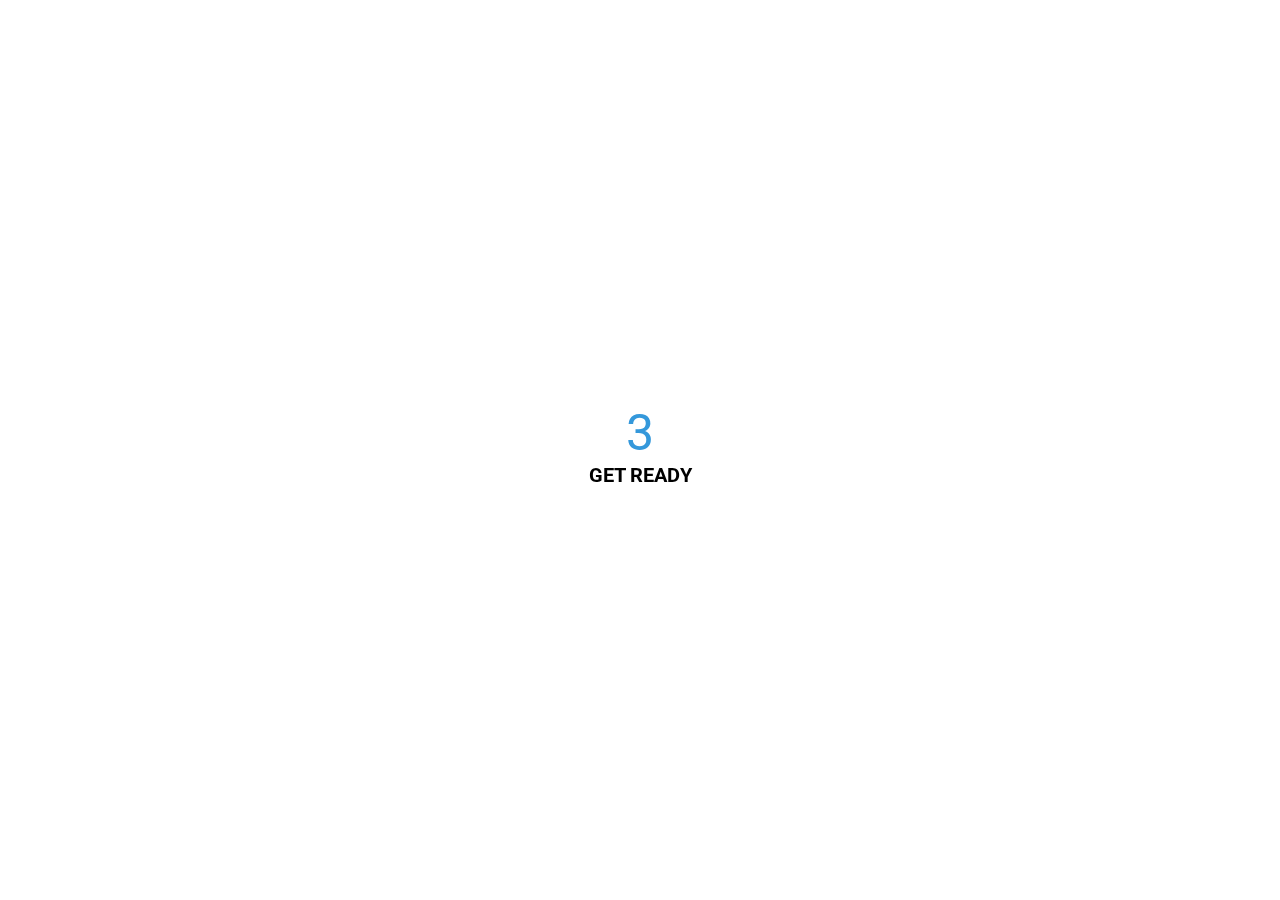
<file: animated-countdown/index.html>
<!DOCTYPE html>
<html lang="en">
  <head>
    <meta charset="UTF-8" />
    <meta name="viewport" content="width=device-width, initial-scale=1.0" />
    <link rel="stylesheet" href="style.css" />
    <title>Animated Countdown</title>
  </head>
  <body>
    <div class="counter">
      <div class="nums">
        <span class="in">3</span>
        <span>2</span>
        <span>1</span>
        <span>0</span>
      </div>
      <h4>Get Ready</h4>
    </div>

    <div class="final">
      <h1>GO</h1>
      <button id="replay">
        <span>Replay</span>
      </button>
    </div>
    <script src="script.js"></script>
  </body>
</html>
</file>
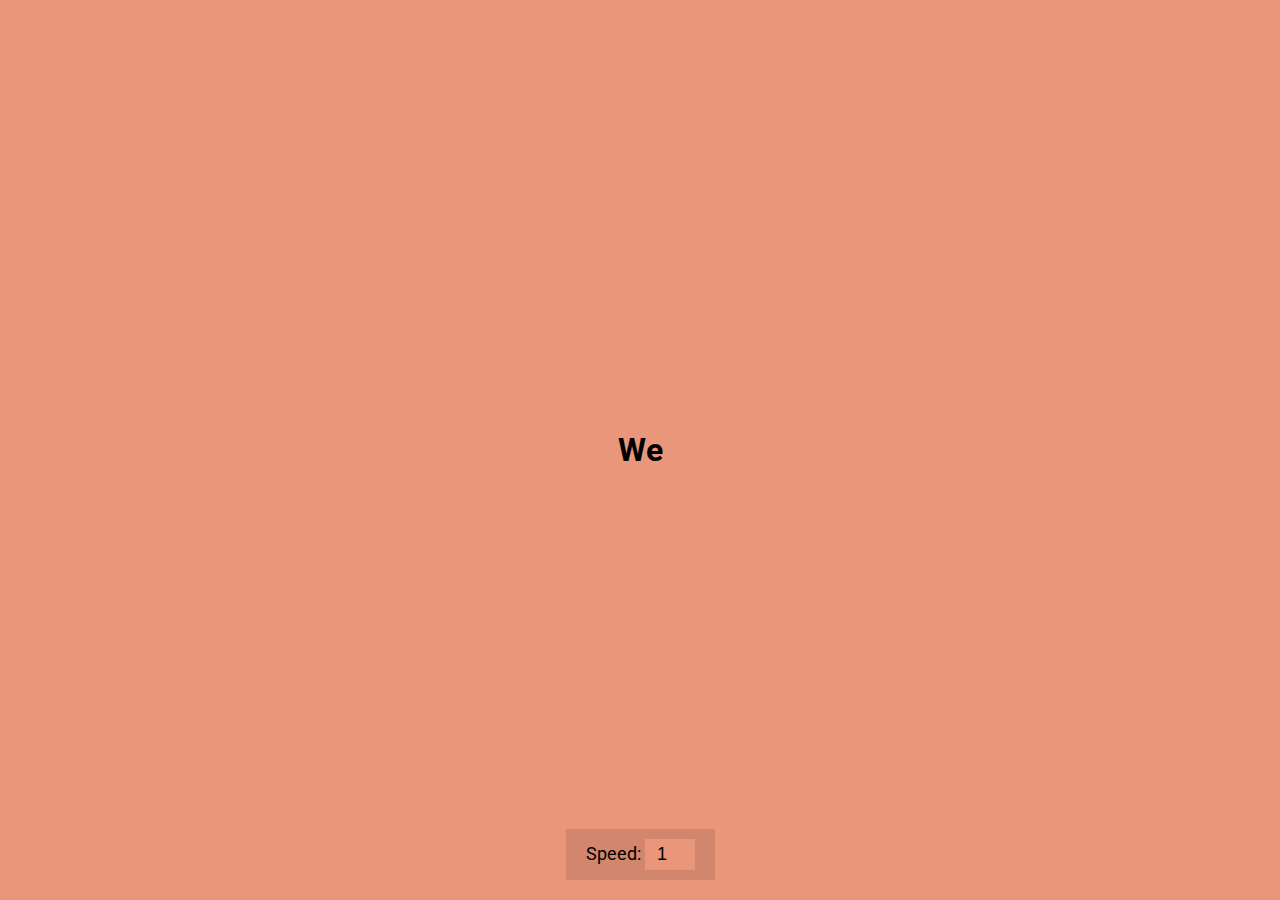
<file: auto-text-effect/index.html>
<!DOCTYPE html>
<html lang="en">
  <head>
    <meta charset="UTF-8" />
    <meta name="viewport" content="width=device-width, initial-scale=1.0" />
    <link rel="stylesheet" href="style.css" />
    <title>Auto Text Effect</title>
  </head>
  <body>
    <h1 id="text">Starting...</h1>

    <div>
      <label for="speed">Speed:</label>
      <input type="number" name="speed" id="speed" value="1" min="1" max="10" step="1">
    </div>

    <script src="script.js"></script>
  </body>
</html>
</file>
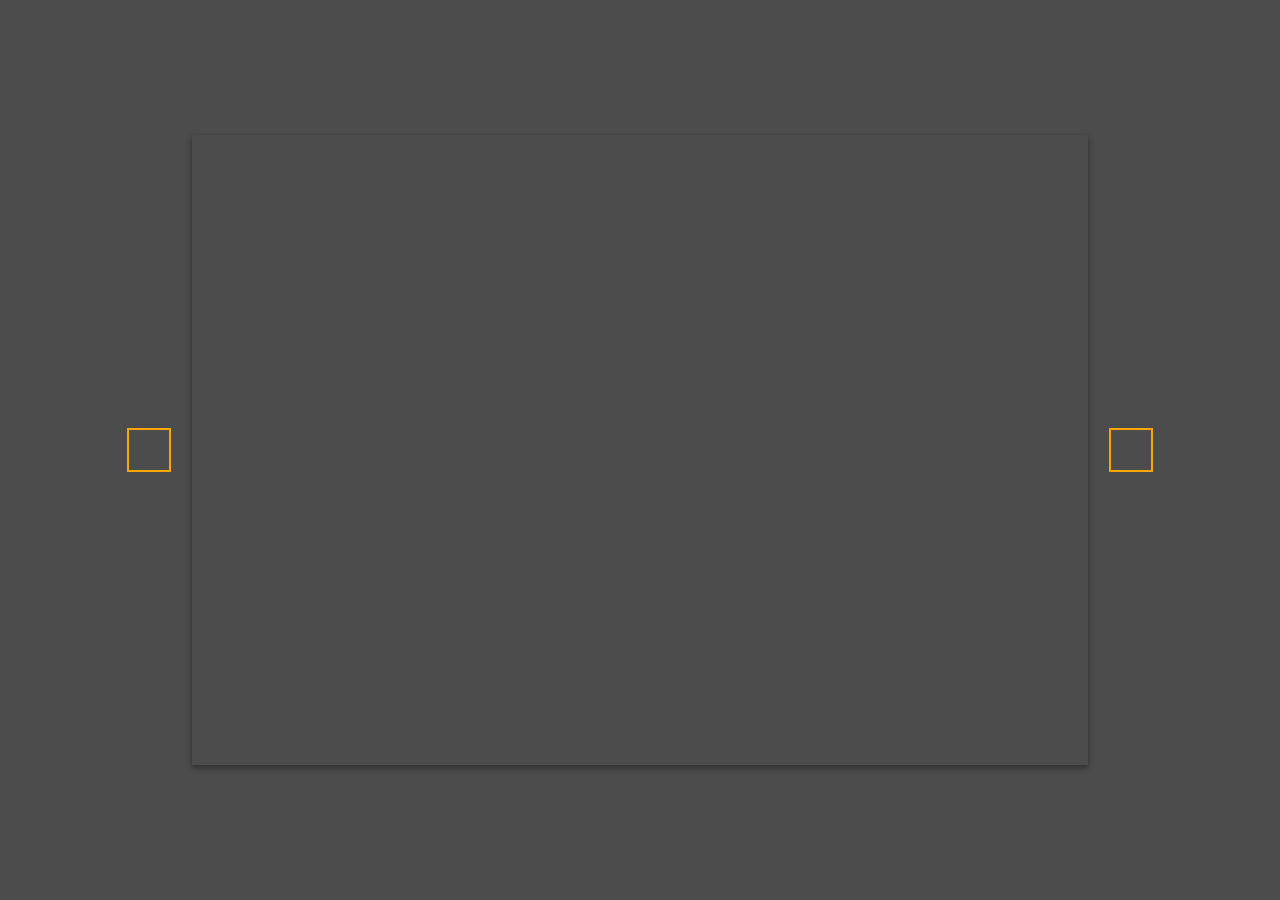
<file: background-slider/index.html>
<!DOCTYPE html>
<html lang="en">
  <head>
    <meta charset="UTF-8" />
    <meta name="viewport" content="width=device-width, initial-scale=1.0" />
    <link
      rel="stylesheet"
      href="https://cdnjs.cloudflare.com/ajax/libs/font-awesome/5.14.0/css/all.min.css"
      integrity="sha512-1PKOgIY59xJ8Co8+NE6FZ+LOAZKjy+KY8iq0G4B3CyeY6wYHN3yt9PW0XpSriVlkMXe40PTKnXrLnZ9+fkDaog=="
      crossorigin="anonymous"
    />
    <link rel="stylesheet" href="style.css" />
    <title>Background Slider</title>
  </head>
  <body>
    <div class="slider-container">
      <div
        class="slide active"
        style="
          background-image: url('https://images.unsplash.com/photo-1549880338-65ddcdfd017b?ixlib=rb-1.2.1&ixid=eyJhcHBfaWQiOjEyMDd9&auto=format&fit=crop&w=2100&q=80');
        "
      ></div>
      <div
        class="slide"
        style="
          background-image: url('https://images.unsplash.com/photo-1511593358241-7eea1f3c84e5?ixlib=rb-1.2.1&ixid=eyJhcHBfaWQiOjEyMDd9&auto=format&fit=crop&w=1934&q=80');
        "
      ></div>

      <div
        class="slide"
        style="
          background-image: url('https://images.unsplash.com/photo-1495467033336-2effd8753d51?ixlib=rb-1.2.1&ixid=eyJhcHBfaWQiOjEyMDd9&auto=format&fit=crop&w=2100&q=80');
        "
      ></div>

      <div
        class="slide"
        style="
          background-image: url('https://images.unsplash.com/photo-1522735338363-cc7313be0ae0?ixlib=rb-1.2.1&ixid=eyJhcHBfaWQiOjEyMDd9&auto=format&fit=crop&w=2689&q=80');
        "
      ></div>

      <div
        class="slide"
        style="
          background-image: url('https://images.unsplash.com/photo-1559087867-ce4c91325525?ixlib=rb-1.2.1&ixid=eyJhcHBfaWQiOjEyMDd9&auto=format&fit=crop&w=2100&q=80');
        "
      ></div>

      <button class="arrow left-arrow" id="left">
        <i class="fas fa-arrow-left"></i>
      </button>

      <button class="arrow right-arrow" id="right">
        <i class="fas fa-arrow-right"></i>
      </button>
    </div>
    <script src="script.js"></script>
  </body>
</html>
</file>
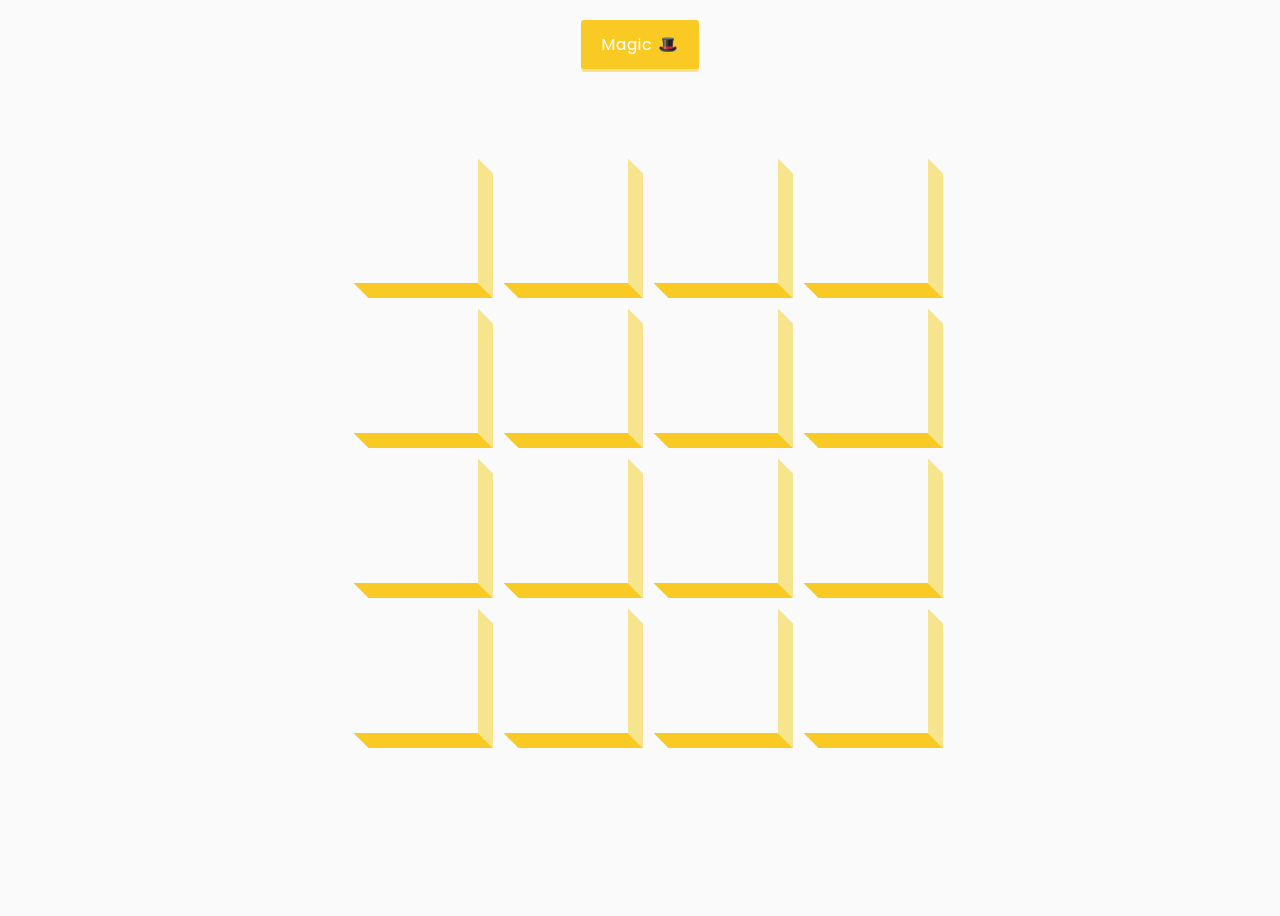
<file: boxes-bg/index.html>
<!DOCTYPE html>
<html lang="en">
  <head>
    <meta charset="UTF-8" />
    <meta name="viewport" content="width=device-width, initial-scale=1.0" />
    <link
      rel="stylesheet"
      href="https://cdnjs.cloudflare.com/ajax/libs/font-awesome/5.14.0/css/all.min.css"
      integrity="sha512-1PKOgIY59xJ8Co8+NE6FZ+LOAZKjy+KY8iq0G4B3CyeY6wYHN3yt9PW0XpSriVlkMXe40PTKnXrLnZ9+fkDaog=="
      crossorigin="anonymous"
    />
    <link rel="stylesheet" href="style.css" />
    <title>3D Boxes Background</title>
  </head>
  <body>
    <button id="btn" class="magic">Magic 🎩</button>
    <div id="boxes" class="boxes big"></div>
    <script src="script.js"></script>
  </body>
</html>
</file>
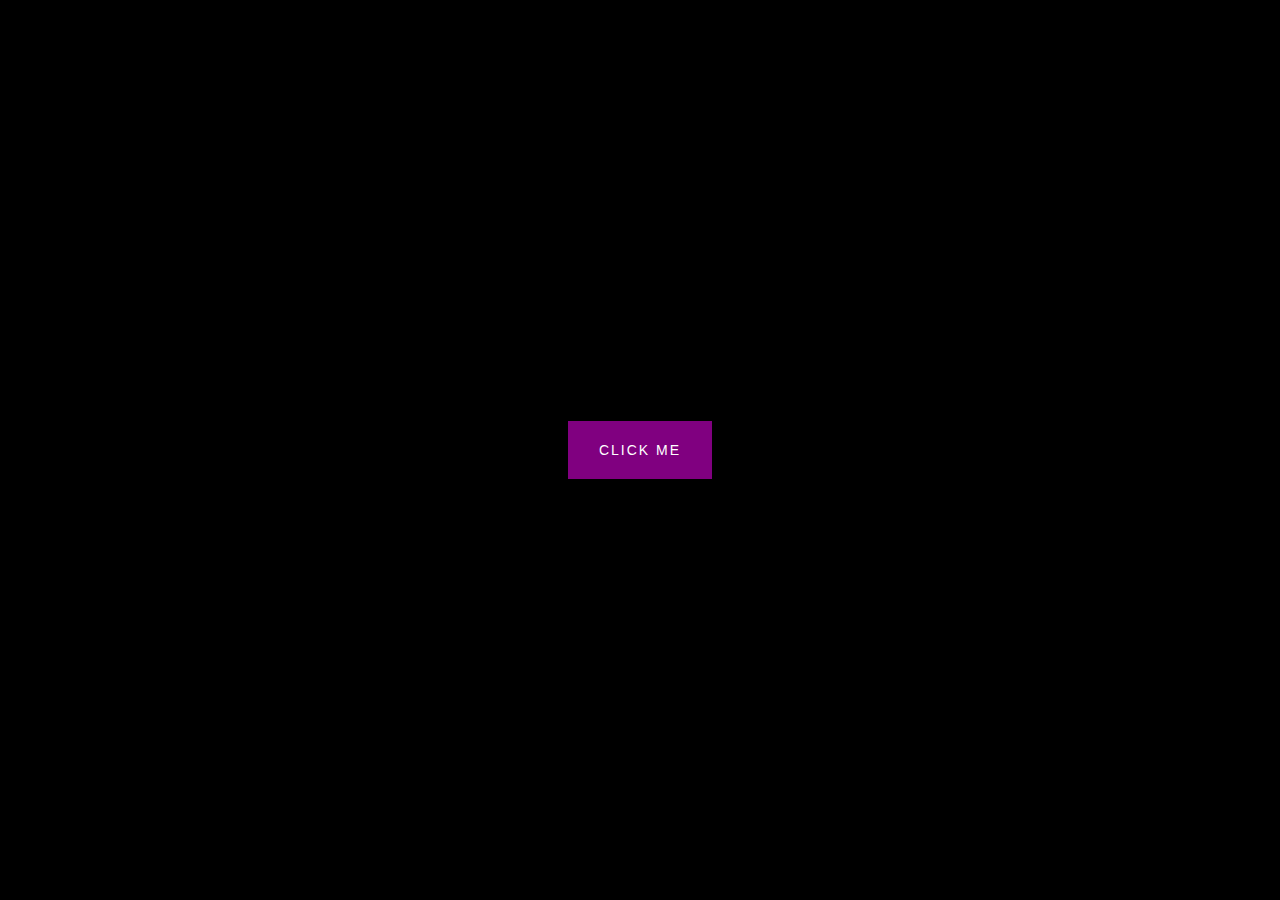
<file: button-ripple-effect/index.html>
<!DOCTYPE html>
<html lang="en">
  <head>
    <meta charset="UTF-8" />
    <meta name="viewport" content="width=device-width, initial-scale=1.0" />
    <link rel="stylesheet" href="style.css" />
    <title>Button Ripple Effect</title>
  </head>
  <body>
    <button class="ripple">Click Me</button>
    <script src="script.js"></script>
  </body>
</html>
</file>
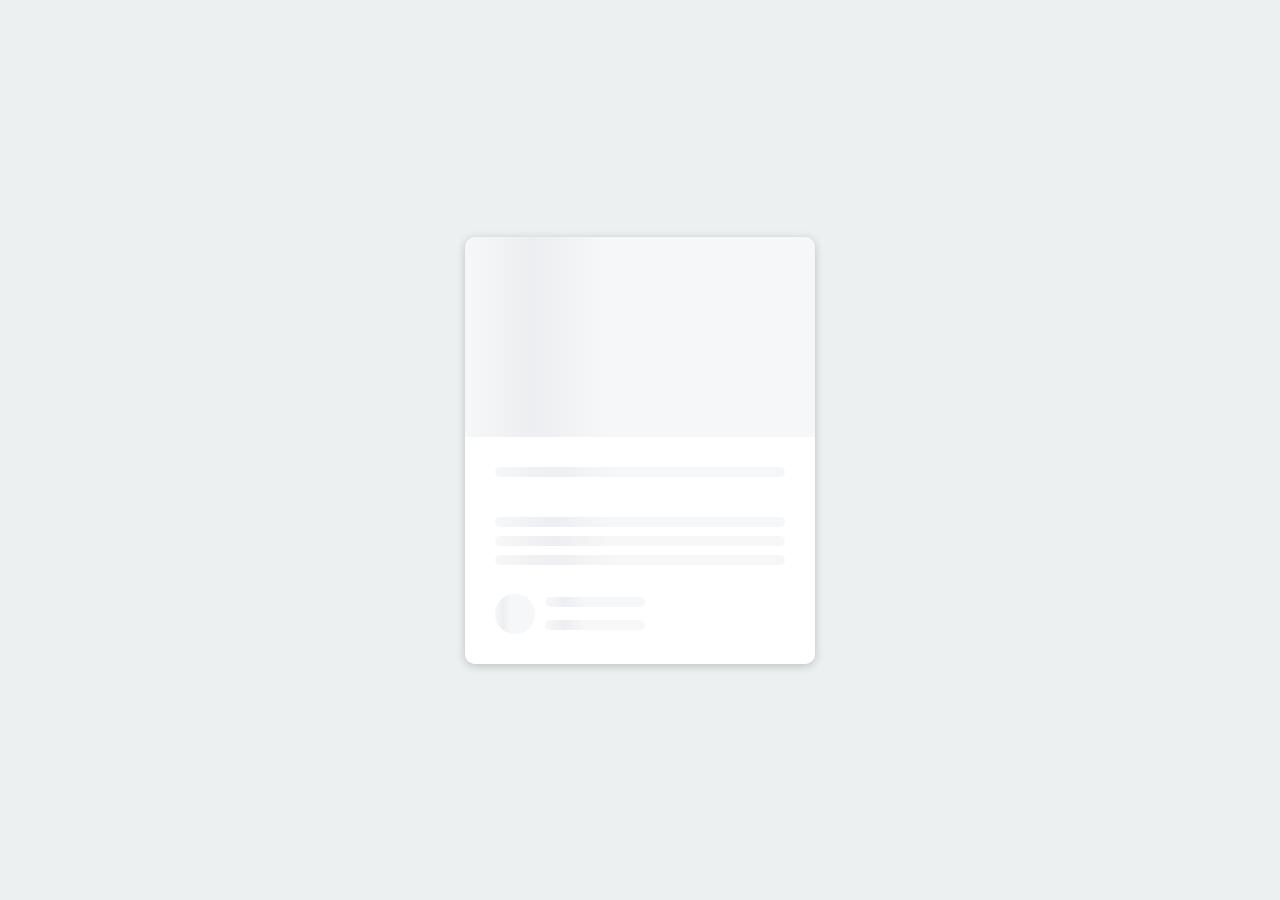
<file: content-placeholder/index.html>
<!DOCTYPE html>
<html lang="en">
  <head>
    <meta charset="UTF-8" />
    <meta name="viewport" content="width=device-width, initial-scale=1.0" />
    <link rel="stylesheet" href="style.css" />
    <title>Content Placeholder</title>
  </head>
  <body>
    <div class="card">
      <div class="card-header animated-bg" id="header">&nbsp;</div>

      <div class="card-content">
        <h3 class="card-title animated-bg animated-bg-text" id="title">
          &nbsp;
        </h3>
        <p class="card-excerpt" id="excerpt">
          &nbsp;
          <span class="animated-bg animated-bg-text">&nbsp;</span>
          <span class="animated-bg animated-bg-text">&nbsp;</span>
          <span class="animated-bg animated-bg-text">&nbsp;</span>
        </p>
        <div class="author">
          <div class="profile-img animated-bg" id="profile_img">&nbsp;</div>
          <div class="author-info">
            <strong class="animated-bg animated-bg-text" id="name"
              >&nbsp;</strong
            >
            <small class="animated-bg animated-bg-text" id="date">&nbsp;</small>
          </div>
        </div>
      </div>
    </div>

    <script src="script.js"></script>
  </body>
</html>
</file>
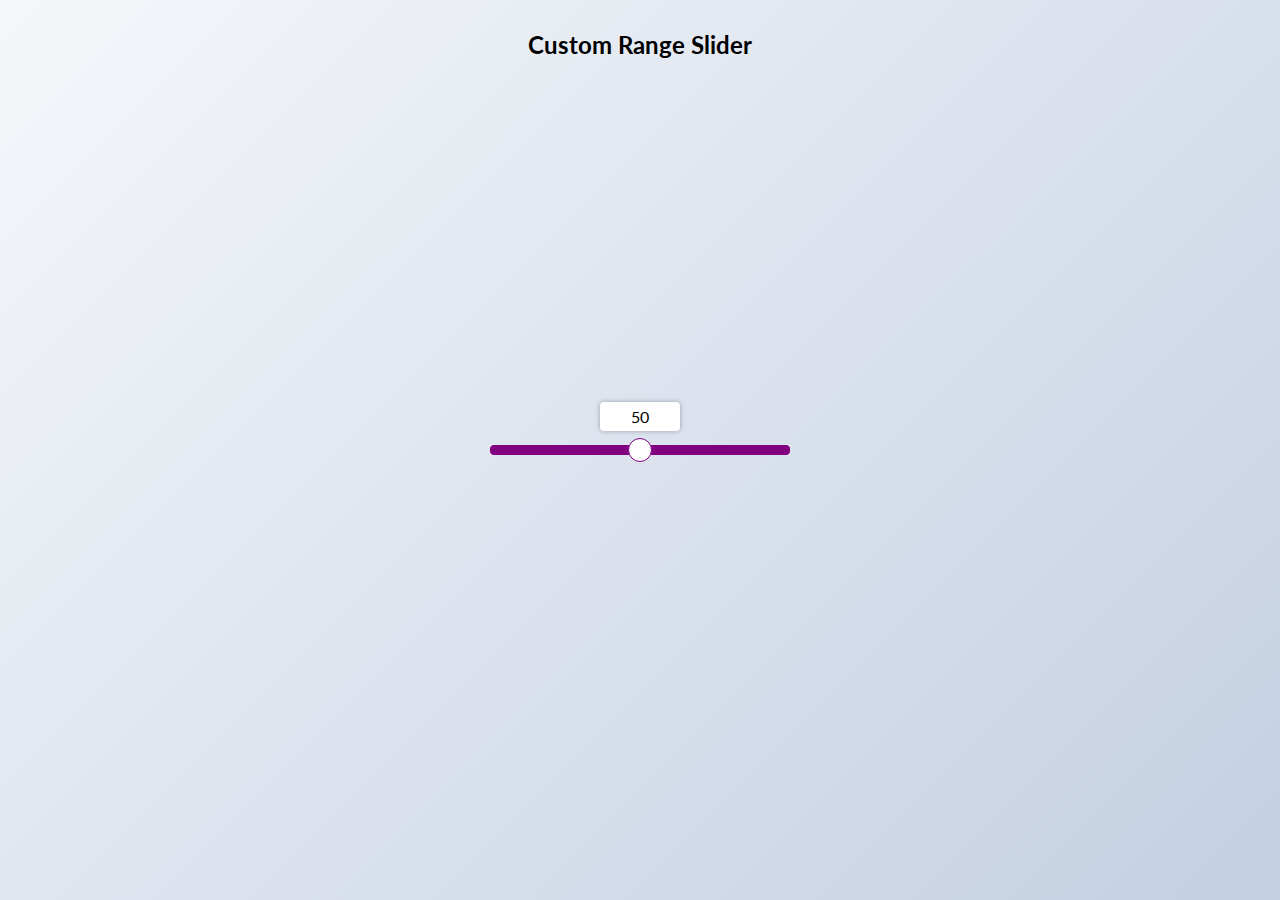
<file: custom-range-slider/index.html>
<!DOCTYPE html>
<html lang="en">
  <head>
    <meta charset="UTF-8" />
    <meta name="viewport" content="width=device-width, initial-scale=1.0" />
    <link rel="stylesheet" href="style.css" />
    <title>Custom Range Slider</title>
  </head>
  <body>
    <h2>Custom Range Slider</h2>
    <div class="range-container">
      <input type="range" id="range" min="0" max="100">
      <label for="range">50</label>
    </div>

    <script src="script.js"></script>
  </body>
</html>
</file>
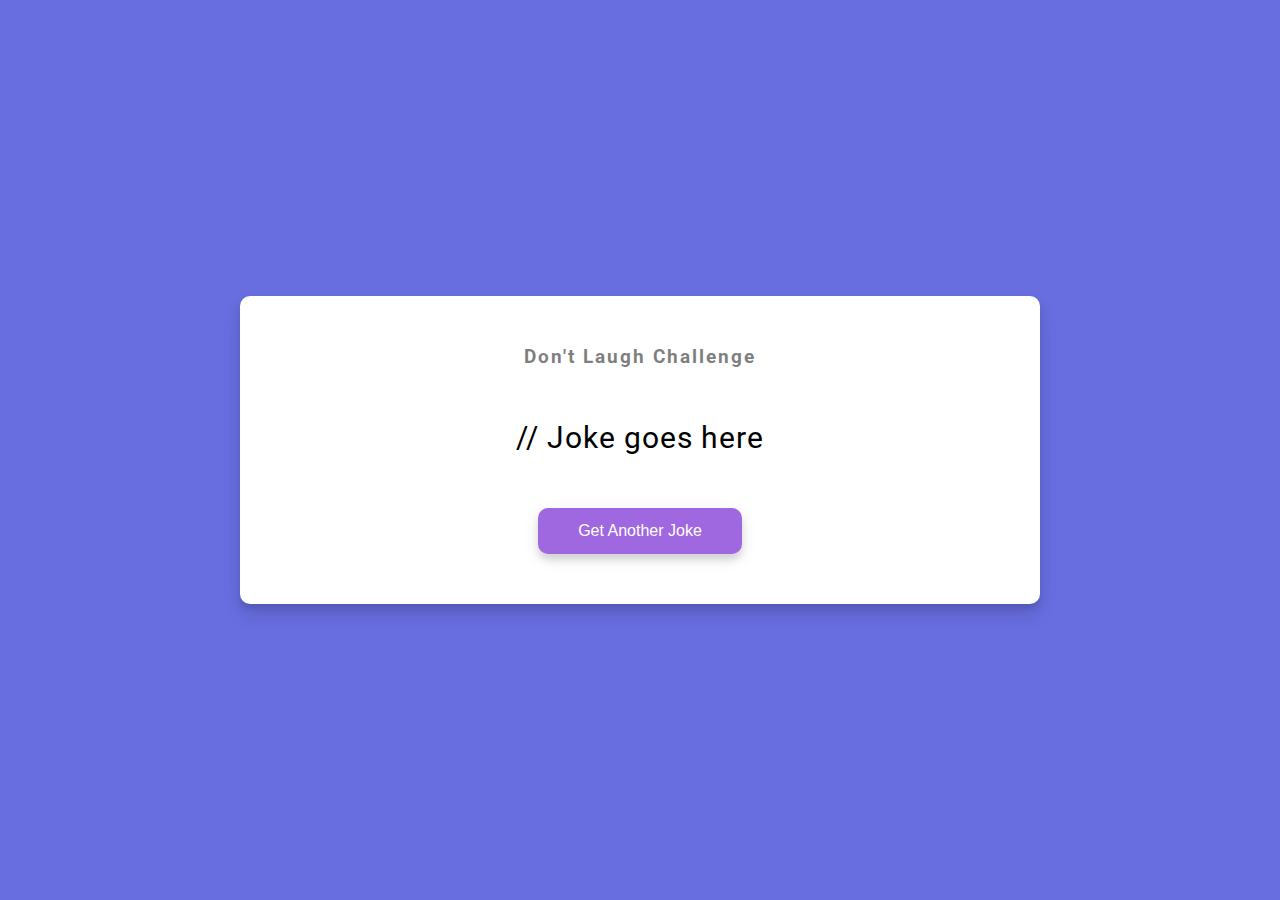
<file: dad-jokes/index.html>
<!DOCTYPE html>
<html lang="en">
  <head>
    <meta charset="UTF-8" />
    <meta name="viewport" content="width=device-width, initial-scale=1.0" />
    <link rel="stylesheet" href="styles.css" />
    <title>Dad Jokes</title>
  </head>
  <body>
    <div class="container">
      <h3>Don't Laugh Challenge</h3>
      <div id="joke" class="joke">// Joke goes here</div>
      <button id="jokeBtn" class="btn">Get Another Joke</button>
    </div>
    <script src="script.js"></script>
  </body>
</html>
</file>
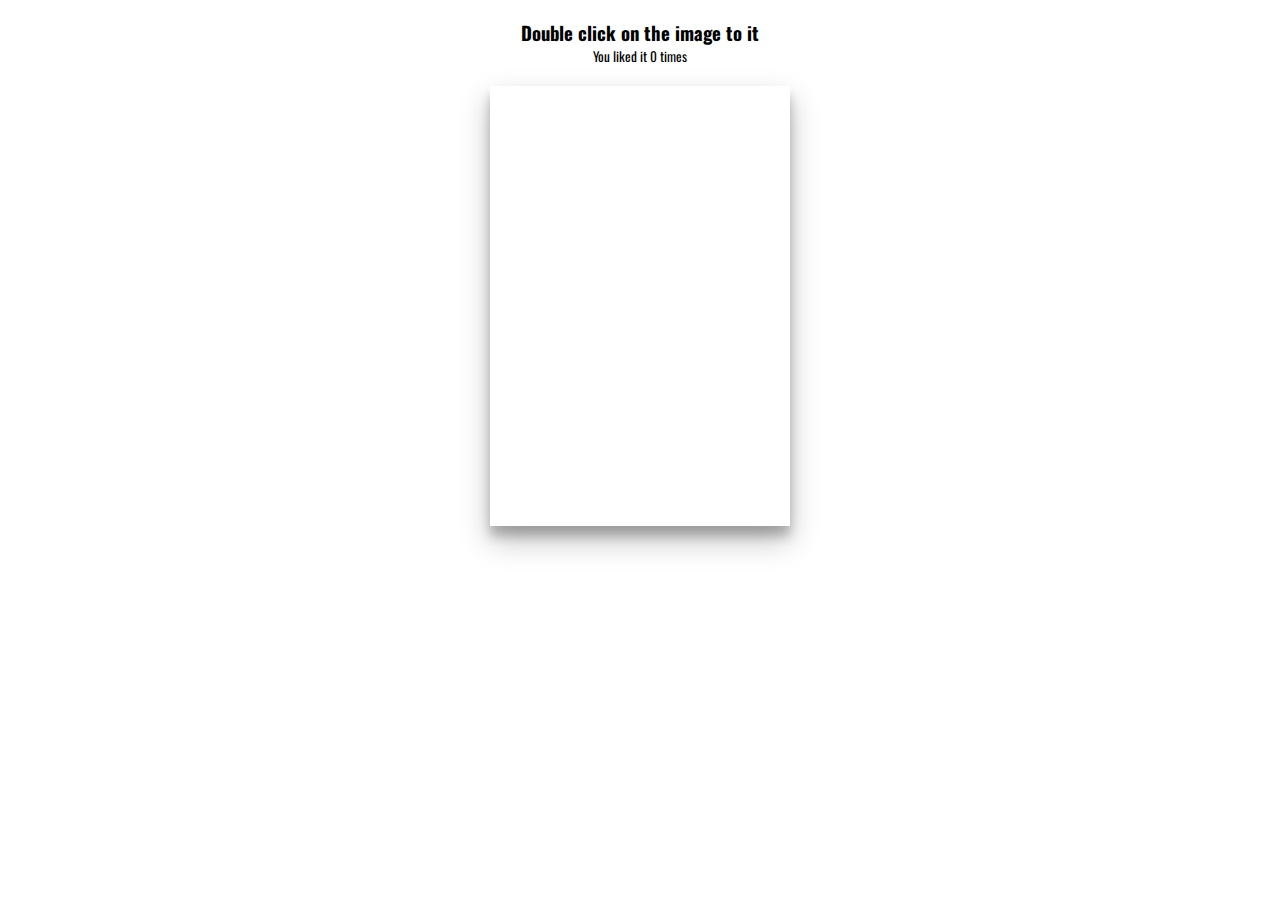
<file: double-click-heart/index.html>
<!DOCTYPE html>
<html lang="en">
  <head>
    <meta charset="UTF-8" />
    <meta name="viewport" content="width=device-width, initial-scale=1.0" />
    <link rel="stylesheet" href="https://cdnjs.cloudflare.com/ajax/libs/font-awesome/5.14.0/css/all.min.css" integrity="sha512-1PKOgIY59xJ8Co8+NE6FZ+LOAZKjy+KY8iq0G4B3CyeY6wYHN3yt9PW0XpSriVlkMXe40PTKnXrLnZ9+fkDaog==" crossorigin="anonymous" />
    <link rel="stylesheet" href="style.css" />
    <title>Double Click Heart</title>
  </head>
  <body>
    <h3>Double click on the image to <i class="fas fa-heart"></i> it</h3>
    <small>You liked it <span id="times">0</span> times</small>

    <div class="loveMe"></div>

    <script src="script.js"></script>
  </body>
</html>
</file>
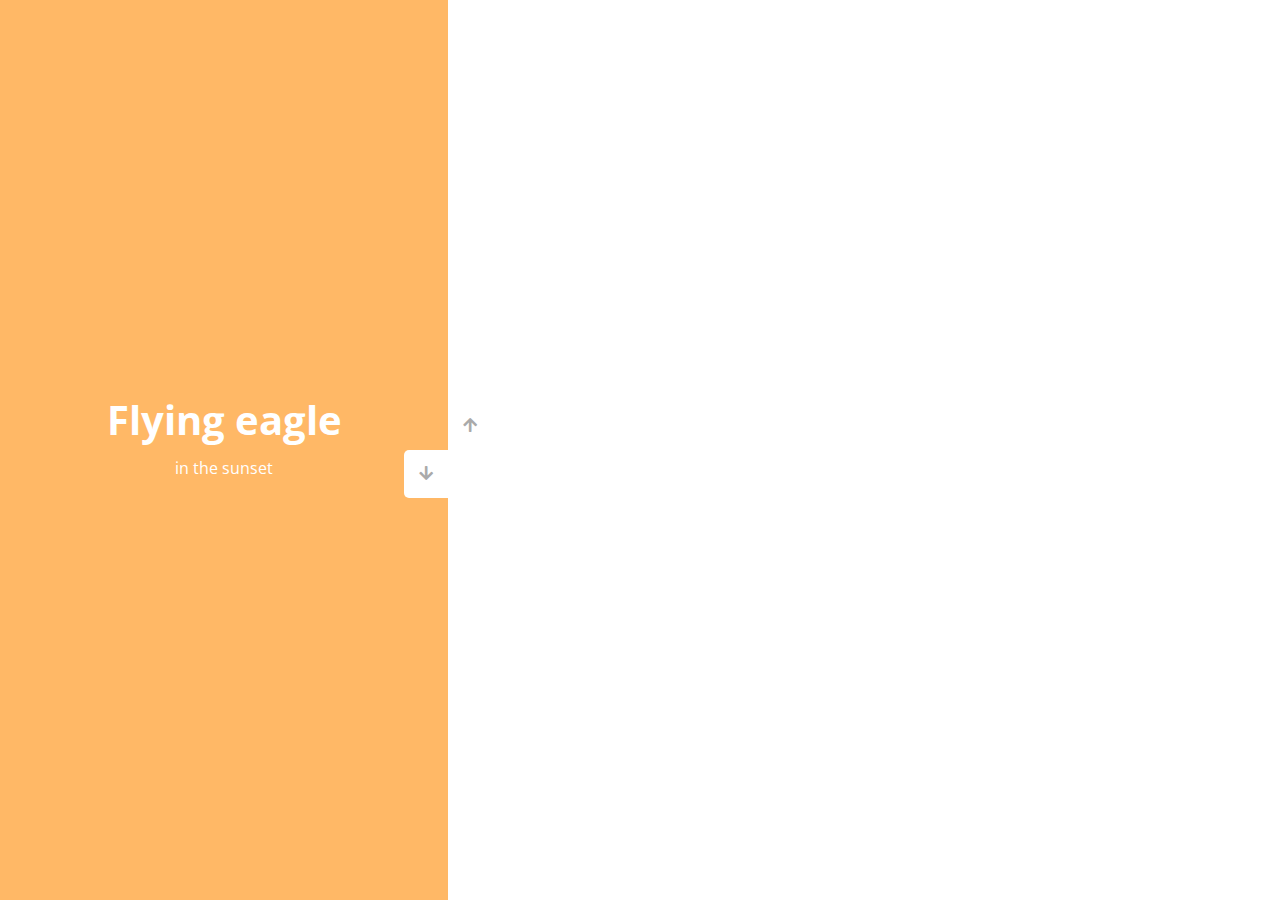
<file: double-vertical-slider/index.html>
<!DOCTYPE html>
<html lang="en">
  <head>
    <meta charset="UTF-8" />
    <meta name="viewport" content="width=device-width, initial-scale=1.0" />
    <link rel="stylesheet" href="https://cdnjs.cloudflare.com/ajax/libs/font-awesome/5.15.1/css/all.min.css" />
    <link rel="stylesheet" href="style.css" />
    <title>Vertical Slider</title>
  </head>
  <body>
    <div class="slider-container">
      <div class="left-slide">
        <div style="background-color: #FD3555">
          <h1>Nature flower</h1>
          <p>all in pink</p>
        </div>
        <div style="background-color: #2A86BA">
          <h1>Bluuue Sky</h1>
          <p>with it's mountains</p>
        </div>
        <div style="background-color: #252E33">
          <h1>Lonely castle</h1>
          <p>in the wilderness</p>
        </div>
        <div style="background-color: #FFB866">
          <h1>Flying eagle</h1>
          <p>in the sunset</p>
        </div>
      </div>
      <div class="right-slide">
        <div style="background-image: url('https://images.unsplash.com/photo-1508768787810-6adc1f613514?ixlib=rb-0.3.5&ixid=eyJhcHBfaWQiOjEyMDd9&s=e27f6661df21ed17ab5355b28af8df4e&auto=format&fit=crop&w=1350&q=80')"></div>
        <div style="background-image: url('https://images.unsplash.com/photo-1519981593452-666cf05569a9?ixlib=rb-0.3.5&ixid=eyJhcHBfaWQiOjEyMDd9&s=90ed8055f06493290dad8da9584a13f7&auto=format&fit=crop&w=715&q=80')"></div>
        <div style="background-image: url('https://images.unsplash.com/photo-1486899430790-61dbf6f6d98b?ixlib=rb-0.3.5&ixid=eyJhcHBfaWQiOjEyMDd9&s=8ecdee5d1b3ed78ff16053b0227874a2&auto=format&fit=crop&w=1002&q=80')"></div>
        <div style="background-image: url('https://images.unsplash.com/photo-1510942201312-84e7962f6dbb?ixlib=rb-0.3.5&ixid=eyJhcHBfaWQiOjEyMDd9&s=da4ca7a78004349f1b63f257e50e4360&auto=format&fit=crop&w=1050&q=80')"></div>
      </div>
      <div class="action-buttons">
        <button class="down-button">
          <i class="fas fa-arrow-down"></i>
        </button>
        <button class="up-button">
          <i class="fas fa-arrow-up"></i>
        </button>
      </div>
    </div>

    <script src="script.js"></script>
  </body>
</html>
</file>
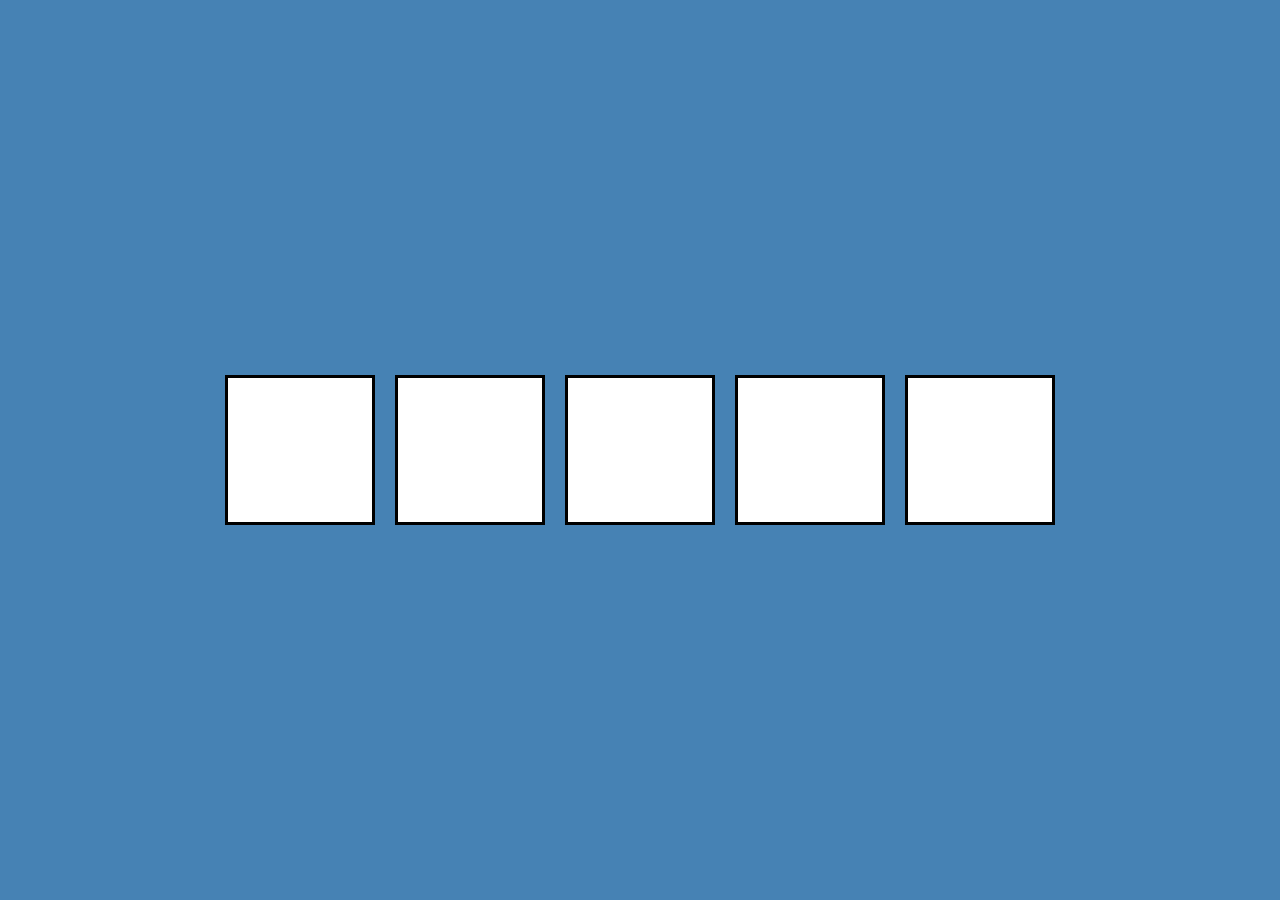
<file: drag-drop/index.html>
<!DOCTYPE html>
<html lang="en">
  <head>
    <meta charset="UTF-8" />
    <meta name="viewport" content="width=device-width, initial-scale=1.0" />
    <link rel="stylesheet" href="style.css" />
    <title>Drag N Drop</title>
  </head>
  <body>
    <div class="empty">
        <div class="fill" draggable="true"></div>
    </div>
    <div class="empty"></div>
    <div class="empty"></div>
    <div class="empty"></div>
    <div class="empty"></div>
    <script src="script.js"></script>
  </body>
</html>
</file>
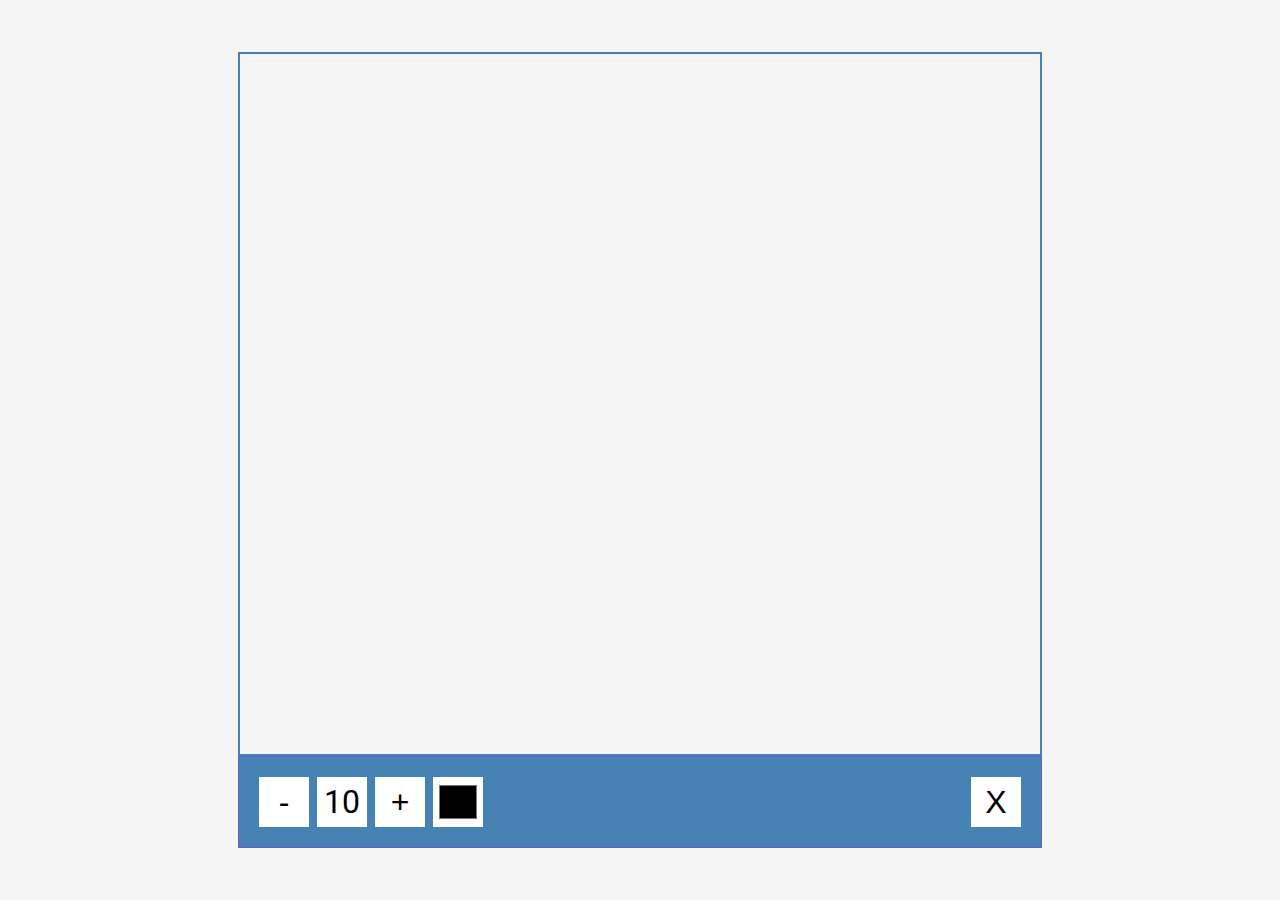
<file: drawing-app/index.html>
<!DOCTYPE html>
<html lang="en">
  <head>
    <meta charset="UTF-8" />
    <meta name="viewport" content="width=device-width, initial-scale=1.0" />
    <link rel="stylesheet" href="style.css" />
    <title>Drawing App</title>
  </head>
  <body>
    <canvas id="canvas" width="800" height="700"></canvas>
    <div class="toolbox">
      <button id="decrease">-</button>
      <span id="size">10</span>
      <button id="increase">+</button>
      <input type="color" id="color">
      <button id="clear">X</button>
    </div>

    <script src="script.js"></script>
  </body>
</html>
</file>
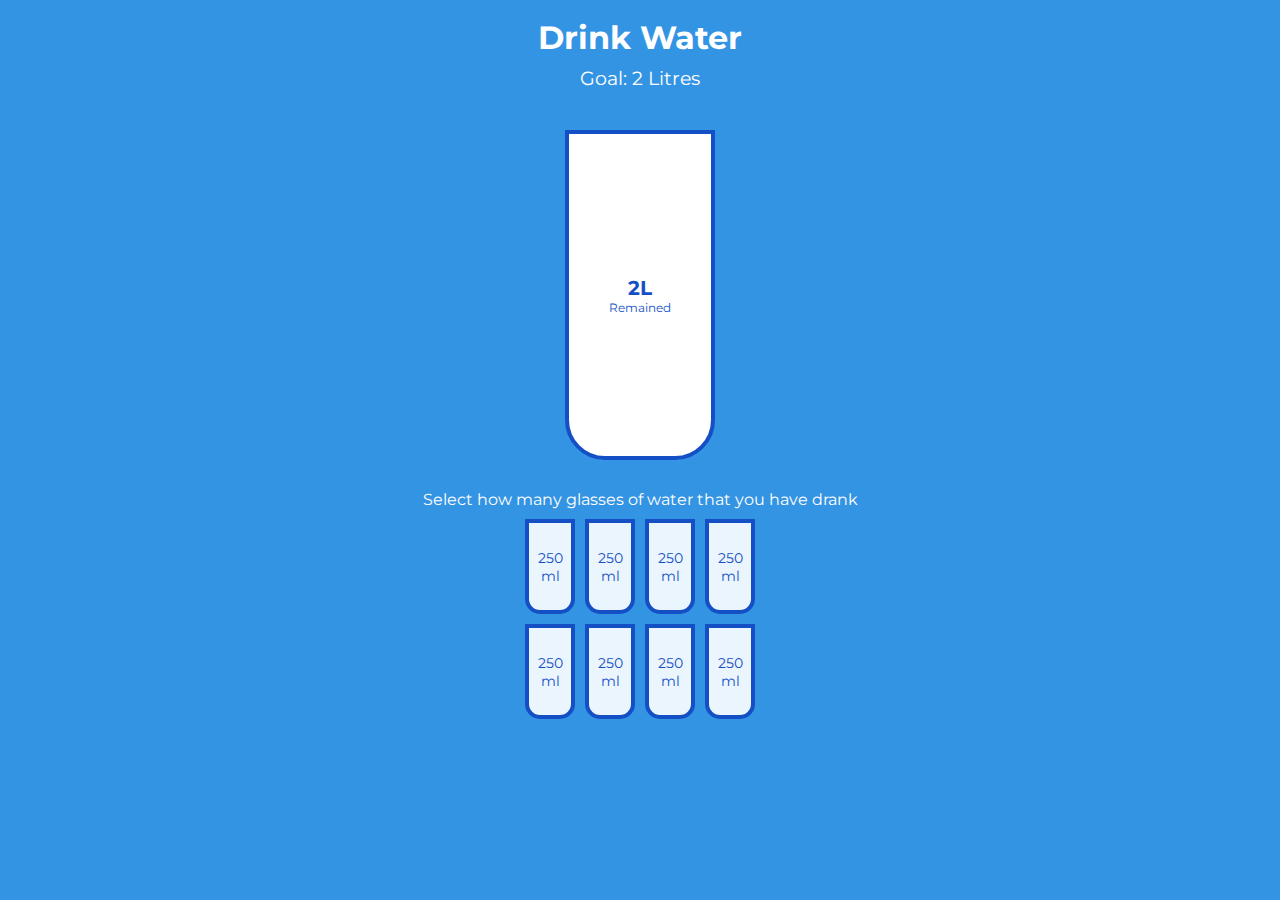
<file: drink-water/index.html>
<!DOCTYPE html>
<html lang="en">
  <head>
    <meta charset="UTF-8" />
    <meta name="viewport" content="width=device-width, initial-scale=1.0" />
    <link rel="stylesheet" href="style.css" />
    <title>Drink Water</title>
  </head>
  <body>
    <h1>Drink Water</h1>
    <h3>Goal: 2 Litres</h3>
    <div class="cup">
        <div class="remained" id="remained">
            <span id="liters"></span>
            <small>Remained</small>
        </div> 
        
        <div class="percentage" id="percentage"></div>
    </div>

    <p class="text">Select how many glasses of water that you have drank</p>

    <div class="cups">
        <div class="cup cup-small">250 ml</div>
        <div class="cup cup-small">250 ml</div>
        <div class="cup cup-small">250 ml</div>
        <div class="cup cup-small">250 ml</div>
        <div class="cup cup-small">250 ml</div>
        <div class="cup cup-small">250 ml</div>
        <div class="cup cup-small">250 ml</div>
        <div class="cup cup-small">250 ml</div>
    </div>
    <script src="script.js"></script>
  </body>
</html>
</file>
<file: animated-countdown/style.css>
@import url('https://fonts.googleapis.com/css2?family=Roboto:wght@400;700&display=swap');

* {
  box-sizing: border-box;
}

body {
  font-family: 'Roboto', sans-serif;
  margin: 0;
  height: 100vh;
  overflow: hidden;
}

h4 {
  font-size: 20px;
  margin: 5px;
  text-transform: uppercase;
}

.counter {
  position: fixed;
  top: 50%;
  left: 50%;
  transform: translate(-50%, -50%);
  text-align: center;
}

.counter.hide {
  transform: translate(-50%, -50%) scale(0);
  animation: hide 0.2s ease-out;
}

@keyframes hide {
  0% {
    transform: translate(-50%, -50%) scale(1);
  }

  100% {
    transform: translate(-50%, -50%) scale(0);
  }
}

.final {
  position: fixed;
  top: 50%;
  left: 50%;
  transform: translate(-50%, -50%) scale(0);
  text-align: center;
}

.final.show {
  transform: translate(-50%, -50%) scale(1);
  animation: show 0.2s ease-out;
}

@keyframes show {
  0% {
    transform: translate(-50%, -50%) scale(0);
  }

  30% {
    transform: translate(-50%, -50%) scale(1.4);
  }

  100% {
    transform: translate(-50%, -50%) scale(1);
  }
}

.nums {
  color: #3498db;
  font-size: 50px;
  position: relative;
  overflow: hidden;
  width: 250px;
  height: 50px;
}

.nums span {
  position: absolute;
  top: 50%;
  left: 50%;
  transform: translate(-50%, -50%) rotate(120deg);
  transform-origin: bottom center;
}

.nums span.in {
  transform: translate(-50%, -50%) rotate(0deg);
  animation: goIn 0.5s ease-in-out;
}

.nums span.out {
  animation: goOut 0.5s ease-in-out;
}

@keyframes goIn {
  0% {
    transform: translate(-50%, -50%) rotate(120deg);
  }

  30% {
    transform: translate(-50%, -50%) rotate(-20deg);
  }

  60% {
    transform: translate(-50%, -50%) rotate(10deg);
  }

  100% {
    transform: translate(-50%, -50%) rotate(0deg);
  }
}

@keyframes goOut {
  0% {
    transform: translate(-50%, -50%) rotate(0deg);
  }

  60% {
    transform: translate(-50%, -50%) rotate(20deg);
  }

  100% {
    transform: translate(-50%, -50%) rotate(-120deg);
  }
}

#replay{
  background-color: #3498db;
  border-radius: 3px;
  border: none;
  color: aliceblue;
  padding: 5px;
  text-align: center;
  display: inline-block;
  cursor: pointer;
  transition: all 0.3s;
}

#replay span{
  cursor: pointer;
  display: inline-block;
  position: relative;
  transition: 0.3s;
}

#replay span:after{
  content: '\00bb';
  position: absolute;
  opacity: 0;
  top: 0;
  right: -20px;
  transition: 0.5s;
}

#replay:hover span{
  padding-right: 25px;
}

#replay:hover span:after{
  opacity: 1;
  right: 0;
}
</file>
<file: auto-text-effect/style.css>
@import url('https://fonts.googleapis.com/css2?family=Roboto:wght@400;700&display=swap');

* {
  box-sizing: border-box;
}

body {
  background-color: darksalmon;
  font-family: 'Roboto', sans-serif;
  display: flex;
  flex-direction: column;
  align-items: center;
  justify-content: center;
  height: 100vh;
  overflow: hidden;
  margin: 0;
}

div {
  position: absolute;
  bottom: 20px;
  background: rgba(0, 0, 0, 0.1);
  padding: 10px 20px;
  font-size: 18px;
}

input {
  width: 50px;
  padding: 5px;
  font-size: 18px;
  background-color: darksalmon;
  border: none;
  text-align: center;
}

input:focus {
  outline: none;
}
</file>
<file: background-slider/style.css>
@import url('https://fonts.googleapis.com/css2?family=Roboto:wght@400;700&display=swap');

* {
  box-sizing: border-box;
}

body {
  font-family: 'Roboto', sans-serif;
  display: flex;
  flex-direction: column;
  align-items: center;
  justify-content: center;
  height: 100vh;
  overflow: hidden;
  margin: 0;
  background-position: center center;
  background-size: cover;
  transition: 0.4s;
}

body::before {
  content: '';
  position: absolute;
  top: 0;
  left: 0;
  width: 100%;
  height: 100vh;
  background-color: rgba(0, 0, 0, 0.7);
  z-index: -1;
}

.slider-container {
  box-shadow: 0 3px 6px rgba(0, 0, 0, 0.16), 0 3px 6px rgba(0, 0, 0, 0.23);
  height: 70vh;
  width: 70vw;
  position: relative;
  overflow: hidden;
}

.slide {
  opacity: 0;
  height: 100vh;
  width: 100vw;
  background-position: center center;
  background-size: cover;
  position: absolute;
  top: -15vh;
  left: -15vw;
  transition: 0.4s ease;
  z-index: 1;
}

.slide.active {
  opacity: 1;
}

.arrow {
  position: fixed;
  background-color: transparent;
  color: #fff;
  padding: 20px;
  font-size: 30px;
  border: 2px solid orange;
  top: 50%;
  transform: translateY(-50%);
  cursor: pointer;
}

.arrow:focus {
  outline: 0;
}

.left-arrow {
  left: calc(15vw - 65px);
}

.right-arrow {
  right: calc(15vw - 65px);
}
</file>
<file: boxes-bg/style.css>
@import url('https://fonts.googleapis.com/css2?family=Roboto:wght@400;700&display=swap');
@import url('https://fonts.googleapis.com/css2?family=Poppins&display=swap');

* {
  box-sizing: border-box;
}

body {
  background-color: #fafafa;
  font-family: 'Roboto', sans-serif;
  display: flex;
  flex-direction: column;
  align-items: center;
  justify-content: center;
  height: 100vh;
  overflow: hidden;
}

.magic {
  background-color: #f9ca24;
  color: #fff;
  font-family: 'Poppins', sans-serif;
  border: 0;
  border-radius: 3px;
  font-size: 16px;
  padding: 12px 20px;
  cursor: pointer;
  position: fixed;
  top: 20px;
  letter-spacing: 1px;
  box-shadow: 0 3px rgba(249, 202, 36, 0.5);
  z-index: 100;
}

.magic:focus {
  outline: none;
}

.magic:active {
  box-shadow: none;
  transform: translateY(2px);
}

.boxes {
  display: flex;
  flex-wrap: wrap;
  justify-content: space-around;
  height: 500px;
  width: 500px;
  position: relative;
  transition: 0.4s ease;
}

.boxes.big {
  width: 600px;
  height: 600px;
}

.boxes.big .box {
  transform: rotateZ(360deg);
}

.box {
  background-image: url('https://media.giphy.com/media/EZqwsBSPlvSda/giphy.gif');
  background-repeat: no-repeat;
  background-size: 500px 500px;
  position: relative;
  height: 125px;
  width: 125px;
  transition: 0.4s ease;
}

.box::after {
  content: '';
  background-color: #f6e58d;
  position: absolute;
  top: 8px;
  right: -15px;
  height: 100%;
  width: 15px;
  transform: skewY(45deg);
}

.box::before {
  content: '';
  background-color: #f9ca24;
  position: absolute;
  bottom: -15px;
  left: 8px;
  height: 15px;
  width: 100%;
  transform: skewX(45deg);
}
</file>
<file: button-ripple-effect/style.css>
@import url('https://fonts.googleapis.com/css2?family=Roboto:wght@400;700&display=swap');

* {
  box-sizing: border-box;
}

body {
    background-color: #000;
    font-family: 'Roboto', sans-serif;
    display: flex;
    flex-direction: column;
    align-items: center;
    justify-content: center;
    height: 100vh;
    overflow: hidden;
    margin: 0;
}

button {
    background-color: purple;
    color: #fff;
    border: 1px purple solid;
    font-size: 14px;
    text-transform: uppercase;
    letter-spacing: 2px;
    padding: 20px 30px;
    overflow: hidden;
    margin: 10px 0;
    position: relative;
}

button:focus {
    outline: none;
}

button .circle {
    position: absolute;
    background-color: #fff;
    width: 100px;
    height: 100px;
    border-radius: 50%;
    transform: translate(-50%, -50%) scale(0);
    animation: scale 0.5s ease-out;
}

@keyframes scale {
    to {
        transform: translate(-50%, -50%) scale(3);
        opacity: 0;
    }
}
</file>
<file: content-placeholder/style.css>
@import url('https://fonts.googleapis.com/css2?family=Roboto:wght@400;700&display=swap');

* {
  box-sizing: border-box;
}

body {
  background-color: #ecf0f1;
  font-family: 'Roboto', sans-serif;
  display: flex;
  align-items: center;
  justify-content: center;
  height: 100vh;
  overflow: hidden;
  margin: 0;
}

img {
  max-width: 100%;
}

.card {
  box-shadow: 0 2px 10px rgba(0, 0, 0, 0.2);
  border-radius: 10px;
  overflow: hidden;
  width: 350px;
}

.card-header {
  height: 200px;
}

.card-header img {
  object-fit: cover;
  height: 100%;
  width: 100%;
}

.card-content {
  background-color: #fff;
  padding: 30px;
}

.card-title {
  height: 20px;
  margin: 0;
}

.card-excerpt {
  color: #777;
  margin: 10px 0 20px;
}

.author {
  display: flex;
}

.profile-img {
  border-radius: 50%;
  overflow: hidden;
  height: 40px;
  width: 40px;
}

.author-info {
  display: flex;
  flex-direction: column;
  justify-content: space-around;
  margin-left: 10px;
  width: 100px;
}

.author-info small {
  color: #aaa;
  margin-top: 5px;
}

.animated-bg {
  background-image: linear-gradient(
    to right,
    #f6f7f8 0%,
    #edeef1 10%,
    #f6f7f8 20%,
    #f6f7f8 100%
  );
  background-size: 200% 100%;
  animation: bgPos 1s linear infinite;
}

.animated-bg-text {
  border-radius: 50px;
  display: inline-block;
  margin: 0;
  height: 10px;
  width: 100%;
}

@keyframes bgPos {
  0% {
    background-position: 50% 0;
  }

  100% {
    background-position: -150% 0;
  }
}
</file>
<file: custom-range-slider/style.css>
@import url('https://fonts.googleapis.com/css?family=Lato&display=swap');

* {
  box-sizing: border-box;
}

body {
  background-image: linear-gradient(135deg, #f5f7fa 0%, #c3cfe2 100%);
  font-family: 'Lato', sans-serif;
  display: flex;
  flex-direction: column;
  align-items: center;
  justify-content: center;
  height: 100vh;
  overflow: hidden;
  margin: 0;
}

h2 {
  position: absolute;
  top: 10px;
}

.range-container {
  position: relative;
}

input[type='range'] {
  width: 300px;
  margin: 18px 0;
  -webkit-appearance: none;
}

input[type='range']:focus {
  outline: none;
}

input[type='range'] + label {
  background-color: #fff;
  position: absolute;
  top: -25px;
  left: 110px;
  width: 80px;
  padding: 5px 0;
  text-align: center;
  border-radius: 4px;
  box-shadow: 0 0 5px rgba(0, 0, 0, 0.3);
}

/* Chrome & Safari */
input[type='range']::-webkit-slider-runnable-track {
  background: purple;
  border-radius: 4px;
  width: 100%;
  height: 10px;
  cursor: pointer;
}

input[type='range']::-webkit-slider-thumb {
  -webkit-appearance: none;
  height: 24px;
  width: 24px;
  background: #fff;
  border-radius: 50%;
  border: 1px solid purple;
  margin-top: -7px;
  cursor: pointer;
}

/* Firefox */
input[type='range']::-moz-range-track {
  background: purple;
  border-radius: 4px;
  width: 100%;
  height: 13px;
  cursor: pointer;
}

input[type='range']::-moz-range-thumb {
  -webkit-appearance: none;
  height: 24px;
  width: 24px;
  background: #fff;
  border-radius: 50%;
  border: 1px solid purple;
  margin-top: -7px;
  cursor: pointer;
}

/* IE */
input[type='range']::-ms-track {
  background: purple;
  border-radius: 4px;
  width: 100%;
  height: 13px;
  cursor: pointer;
}

input[type='range']::-ms-thumb {
  -webkit-appearance: none;
  height: 24px;
  width: 24px;
  background: #fff;
  border-radius: 50%;
  border: 1px solid purple;
  margin-top: -7px;
  cursor: pointer;
}
</file>
<file: dad-jokes/styles.css>
@import url('https://fonts.googleapis.com/css2?family=Roboto:wght@400;700&display=swap');

* {
  box-sizing: border-box;
}

body {
  background-color: #686de0;
  font-family: 'Roboto', sans-serif;
  display: flex;
  flex-direction: column;
  align-items: center;
  justify-content: center;
  height: 100vh;
  overflow: hidden;
  margin: 0;
  padding: 20px;
}

.container {
  background-color: #fff;
  border-radius: 10px;
  box-shadow: 0 10px 20px rgba(0, 0, 0, 0.1), 0 6px 6px rgba(0, 0, 0, 0.1);
  padding: 50px 20px;
  text-align: center;
  max-width: 100%;
  width: 800px;
}

h3 {
  margin: 0;
  opacity: 0.5;
  letter-spacing: 2px;
}

.joke {
  font-size: 30px;
  letter-spacing: 1px;
  line-height: 40px;
  margin: 50px auto;
  max-width: 600px;
}

.btn {
  background-color: #9f68e0;
  color: #fff;
  border: 0;
  border-radius: 10px;
  box-shadow: 0 5px 15px rgba(0, 0, 0, 0.1), 0 6px 6px rgba(0, 0, 0, 0.1);
  padding: 14px 40px;
  font-size: 16px;
  cursor: pointer;
}

.btn:active {
  transform: scale(0.98);
}

.btn:focus {
  outline: 0;
}
</file>
<file: double-click-heart/style.css>
@import url('https://fonts.googleapis.com/css?family=Oswald');

* {
  box-sizing: border-box;
}

body {
  font-family: 'Oswald', sans-serif;
  text-align: center;
  overflow: hidden;
  margin: 0;
}

h3 {
  margin-bottom: 0;
  text-align: center;
}

small {
  display: block;
  margin-bottom: 20px;
  text-align: center;
}

.fa-heart {
  color: red;
}

.loveMe {
  height: 440px;
  width: 300px;
  background: url('https://images.unsplash.com/photo-1504215680853-026ed2a45def?ixlib=rb-1.2.1&ixid=eyJhcHBfaWQiOjEyMDd9&auto=format&fit=crop&w=334&q=80')
    no-repeat center center/cover;
  margin: auto;
  cursor: pointer;
  max-width: 100%;
  position: relative;
  box-shadow: 0 14px 28px rgba(0, 0, 0, 0.25), 0 10px 10px rgba(0, 0, 0, 0.22);
  overflow: hidden;
}

.loveMe .fa-heart {
  position: absolute;
  animation: grow 0.6s linear;
  transform: translate(-50%, -50%) scale(0);
}

@keyframes grow {
  to {
    transform: translate(-50%, -50%) scale(10);
    opacity: 0;
  }
}
</file>
<file: double-vertical-slider/style.css>
@import url('https://fonts.googleapis.com/css?family=Open+Sans');

* {
  box-sizing: border-box;
  margin: 0;
  padding: 0;
}

body {
  font-family: 'Open Sans', sans-serif;
  height: 100vh;
}

.slider-container {
  position: relative;
  overflow: hidden;
  width: 100vw;
  height: 100vh;
}

.left-slide {
  height: 100%;
  width: 35%;
  position: absolute;
  top: 0;
  left: 0;
  transition: transform 0.5s ease-in-out;
}

.left-slide > div {
  height: 100%;
  width: 100%;
  display: flex;
  flex-direction: column;
  align-items: center;
  justify-content: center;
  color: #fff;
}

.left-slide h1 {
  font-size: 40px;
  margin-bottom: 10px;
  margin-top: -30px;
}

.right-slide {
  height: 100%;
  position: absolute;
  top: 0;
  left: 35%;
  width: 65%;
  transition: transform 0.5s ease-in-out;
}

.right-slide > div {
  background-repeat: no-repeat;
  background-size: cover;
  background-position: center center;
  height: 100%;
  width: 100%;
}

button {
  background-color: #fff;
  border: none;
  color: #aaa;
  cursor: pointer;
  font-size: 16px;
  padding: 15px;
}

button:hover {
  color: #222;
}

button:focus {
  outline: none;
}

.slider-container .action-buttons button {
  position: absolute;
  left: 35%;
  top: 50%;
  z-index: 100;
}

.slider-container .action-buttons .down-button {
  transform: translateX(-100%);
  border-top-left-radius: 5px;
  border-bottom-left-radius: 5px;
}

.slider-container .action-buttons .up-button {
  transform: translateY(-100%);
  border-top-right-radius: 5px;
  border-bottom-right-radius: 5px;
}
</file>
<file: drag-drop/style.css>
* {
    box-sizing: border-box;
  }
  
  body {
    background-color: steelblue;
    display: flex;
    align-items: center;
    justify-content: center;
    height: 100vh;
    overflow: hidden;
    margin: 0;
  }
  
  .empty {
    height: 150px;
    width: 150px;
    margin: 10px;
    border: solid 3px black;
    background: white;
  }
  
  .fill {
    background-image: url('https://images.unsplash.com/photo-1673297180075-411992cad941?w=800&auto=format&fit=crop&q=60&ixlib=rb-4.0.3&ixid=M3wxMjA3fDB8MHxzZWFyY2h8Mnx8ZnJlZSUyMGltYWdlfGVufDB8fDB8fHww');
    height: 145px;
    width: 145px;
    cursor: pointer;
  }
  
  .hold {
    border: solid 5px #ccc;
  }
  
  .hovered {
    background-color: #333;
    border-color: white;
    border-style: dashed;
  }
  
  @media (max-width: 800px) {
    body {
      flex-direction: column;
    }
  }
</file>
<file: drawing-app/style.css>
@import url('https://fonts.googleapis.com/css2?family=Roboto:wght@400;700&display=swap');

* {
  box-sizing: border-box;
}

body {
  background-color: #f5f5f5;
  font-family: 'Roboto', sans-serif;
  display: flex;
  flex-direction: column;
  align-items: center;
  justify-content: center;
  height: 100vh;
  margin: 0;
}

canvas {
  border: 2px solid steelblue;
}

.toolbox {
  background-color: steelblue;
  border: 1px solid slateblue;
  display: flex;
  width: 804px;
  padding: 1rem;
}

.toolbox > * {
  background-color: #fff;
  border: none;
  display: inline-flex;
  align-items: center;
  justify-content: center;
  font-size: 2rem;
  height: 50px;
  width: 50px;
  margin: 0.25rem;
  padding: 0.25rem;
  cursor: pointer;
}

.toolbox > *:last-child {
  margin-left: auto;
}
</file>
<file: drink-water/style.css>
@import url('https://fonts.googleapis.com/css2?family=Montserrat:wght@400,600&display=swap');
 
:root {
    --border-color: #144fc6;
    --fill-color: #6ab3f8;
}

* {
    box-sizing: border-box;
}

body {
    background-color: #3494e4;
    color: #fff;
    font-family: 'Montserrat', sans-serif;
    display: flex;
    flex-direction: column;
    align-items: center;
    margin-bottom: 40px;
}

h1 {
    margin: 10px 0 0;
}

h3 {
    font-weight: 400;
    margin: 10px 0;
}

.cup {
    background-color: #fff;
    border: 4px solid var(--border-color);
    color: var(--border-color);
    border-radius: 0 0 40px 40px;
    height: 330px;
    width: 150px;
    margin: 30px 0;
    display: flex;
    flex-direction: column;
    overflow: hidden;
}

.cup.cup-small {
    height: 95px;
    width: 50px;
    border-radius: 0 0 15px 15px;
    background-color: rgba(255, 255, 255, 0.9);
    cursor: pointer;
    font-size: 14px;
    align-items: center;
    justify-content: center;
    text-align: center;
    margin: 5px;
    transition: 0.3s ease;
}

.cup.cup-small.full {
    background-color: var(--fill-color);
    color: #fff;
}

.cups {
    display: flex;
    flex-wrap: wrap;
    align-items: center;
    justify-content: center;
    width: 280px;
}

.remained {
    display: flex;
    flex-direction: column;
    align-items: center;
    justify-content: center;
    text-align: center;
    flex: 1;
    transition: 0.3s ease;
}

.remained span {
    font-size: 20px;
    font-weight: bold;
}

.remained small {
    font-size: 12px;
}

.percentage {
    background-color: var(--fill-color);
    display: flex;
    align-items: center;
    justify-content: center;
    font-weight: bold;
    font-size: 30px;
    height: 0;
    transition: 0.3s ease;
}

.text {
    text-align: center;
    margin: 0 0 5px;
  }
</file>
